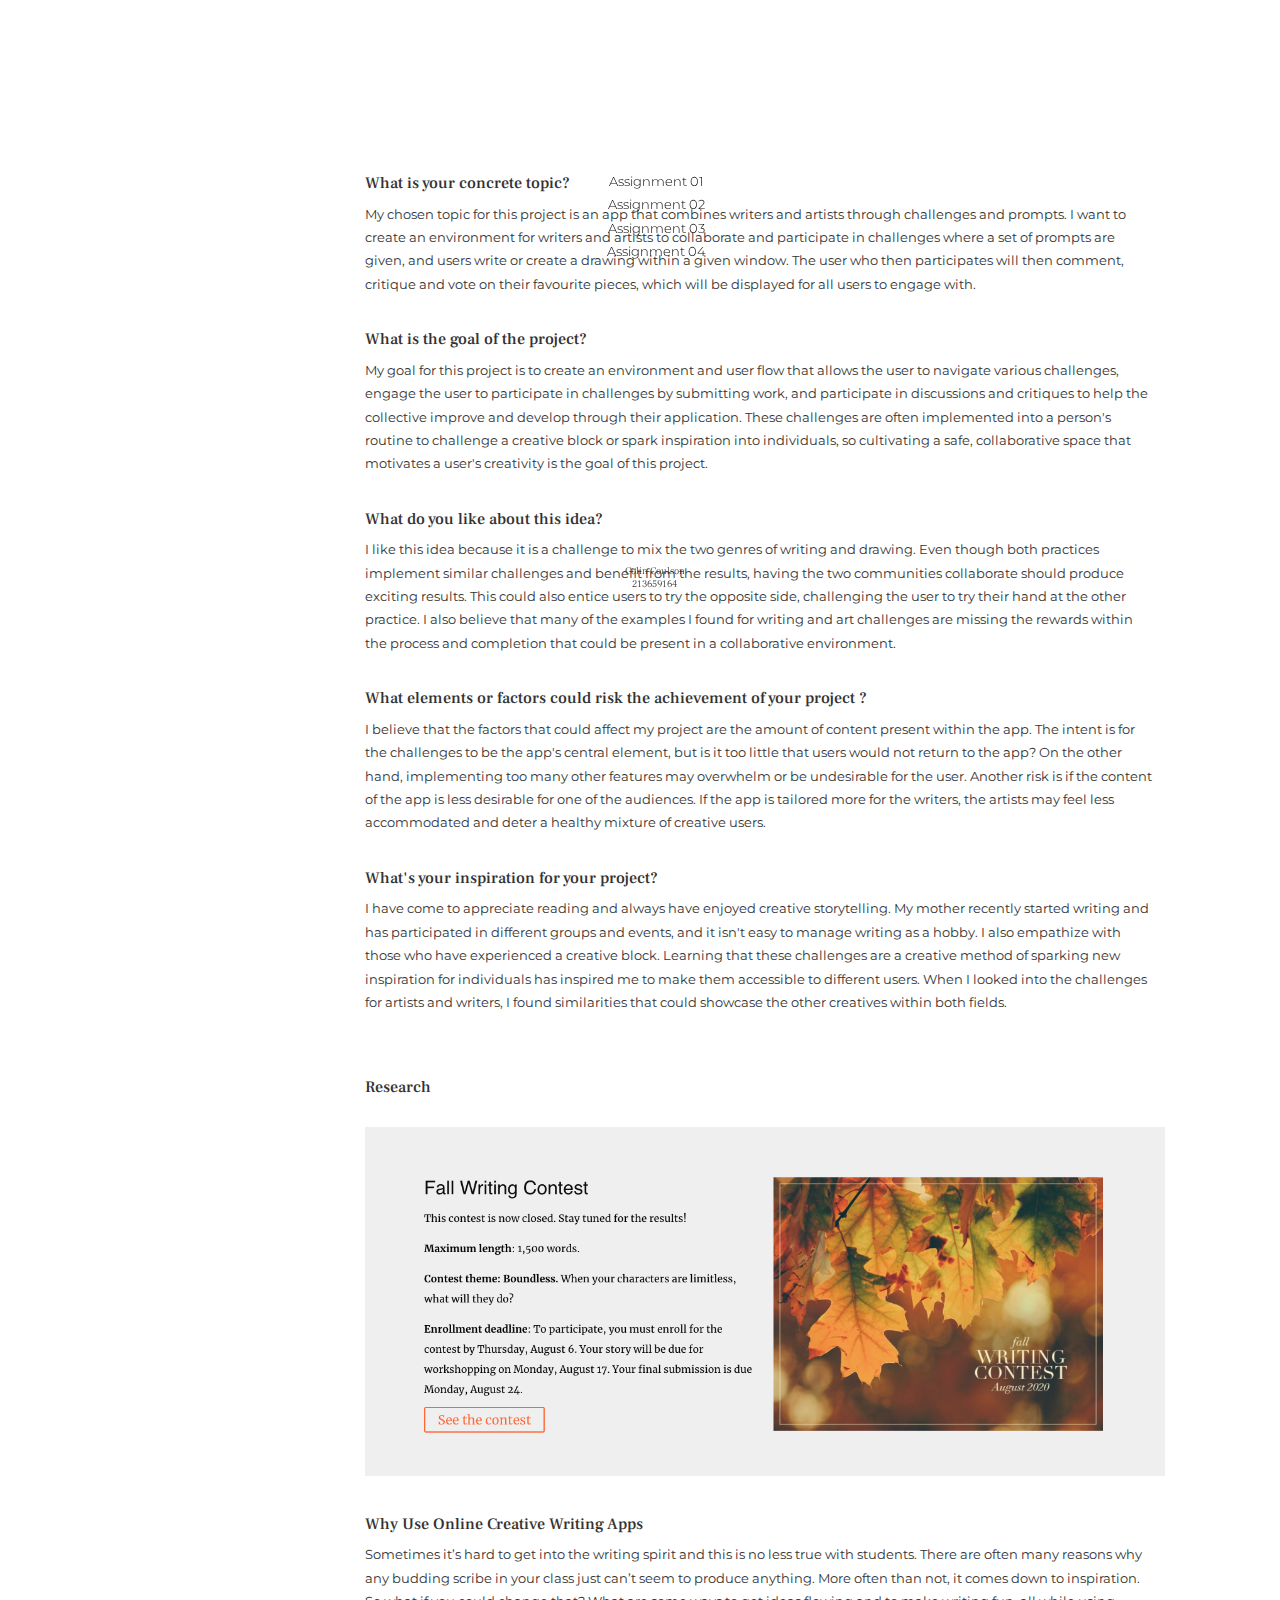
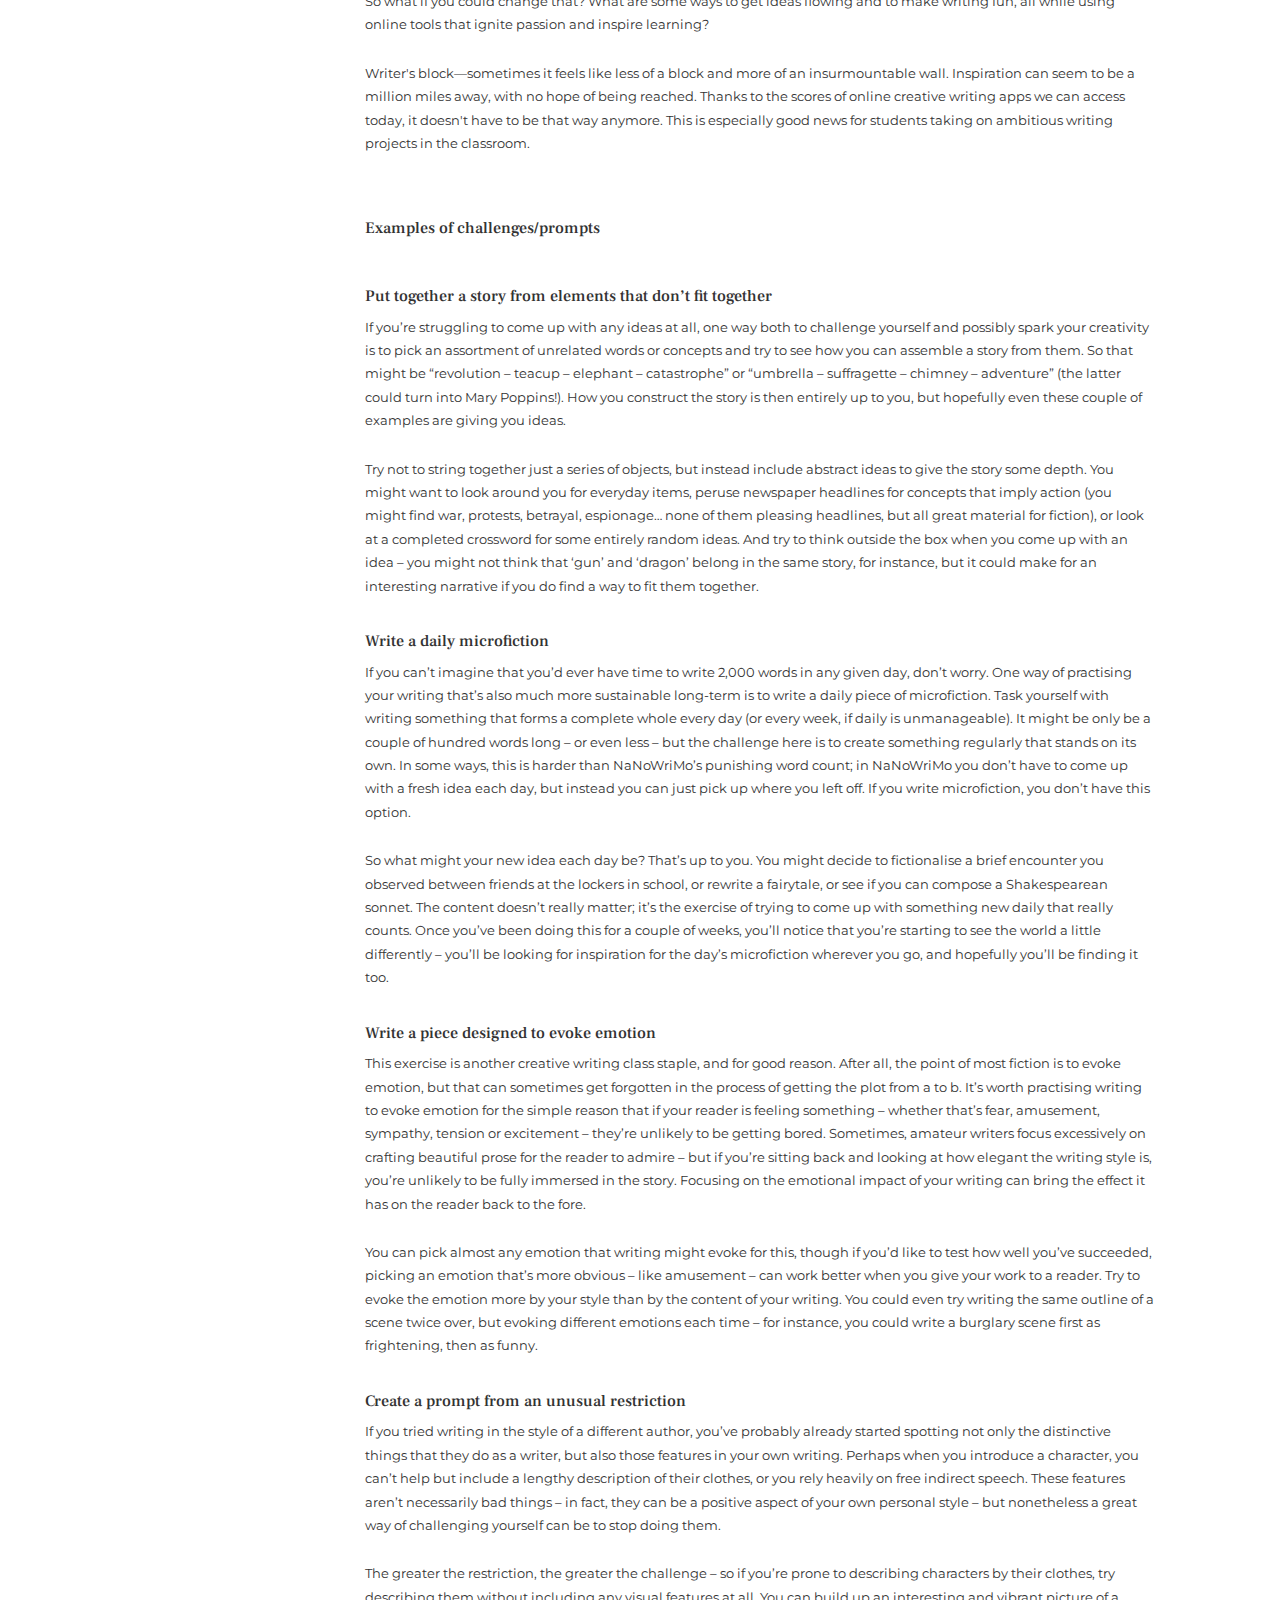
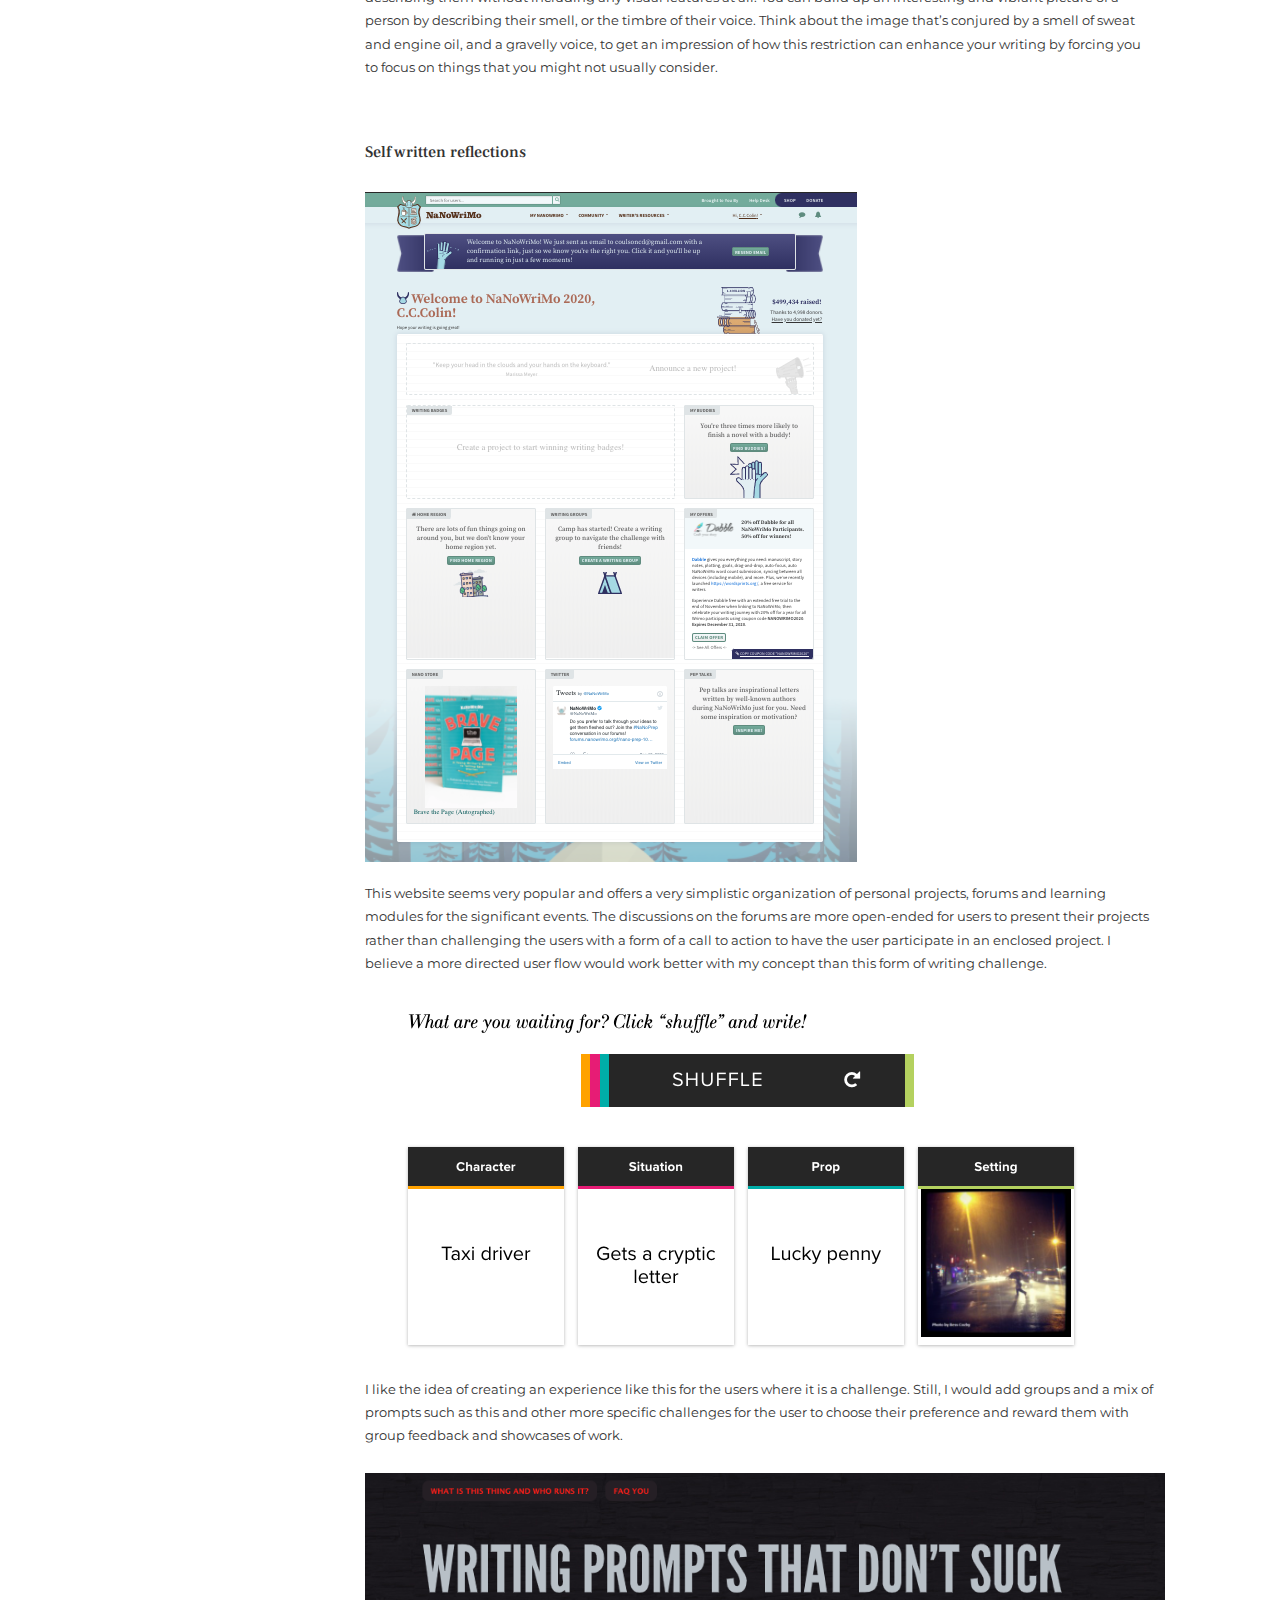
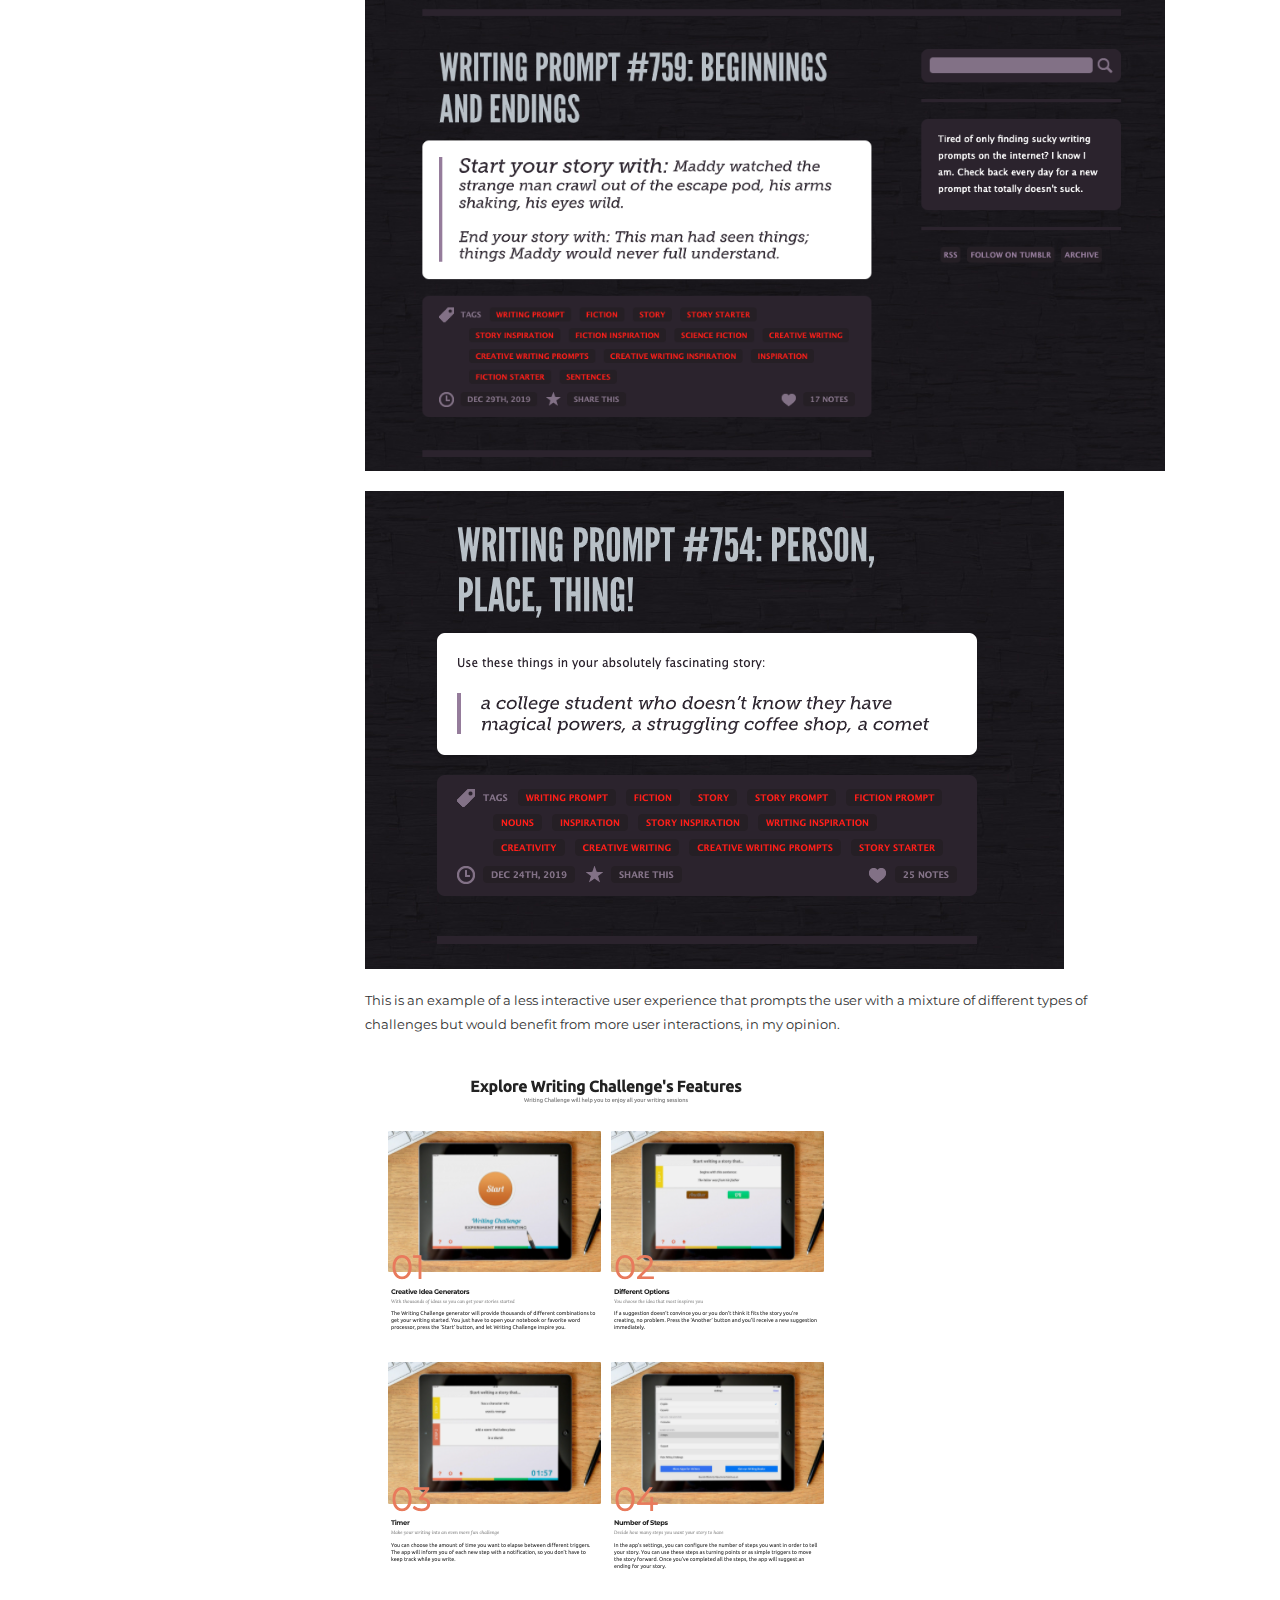
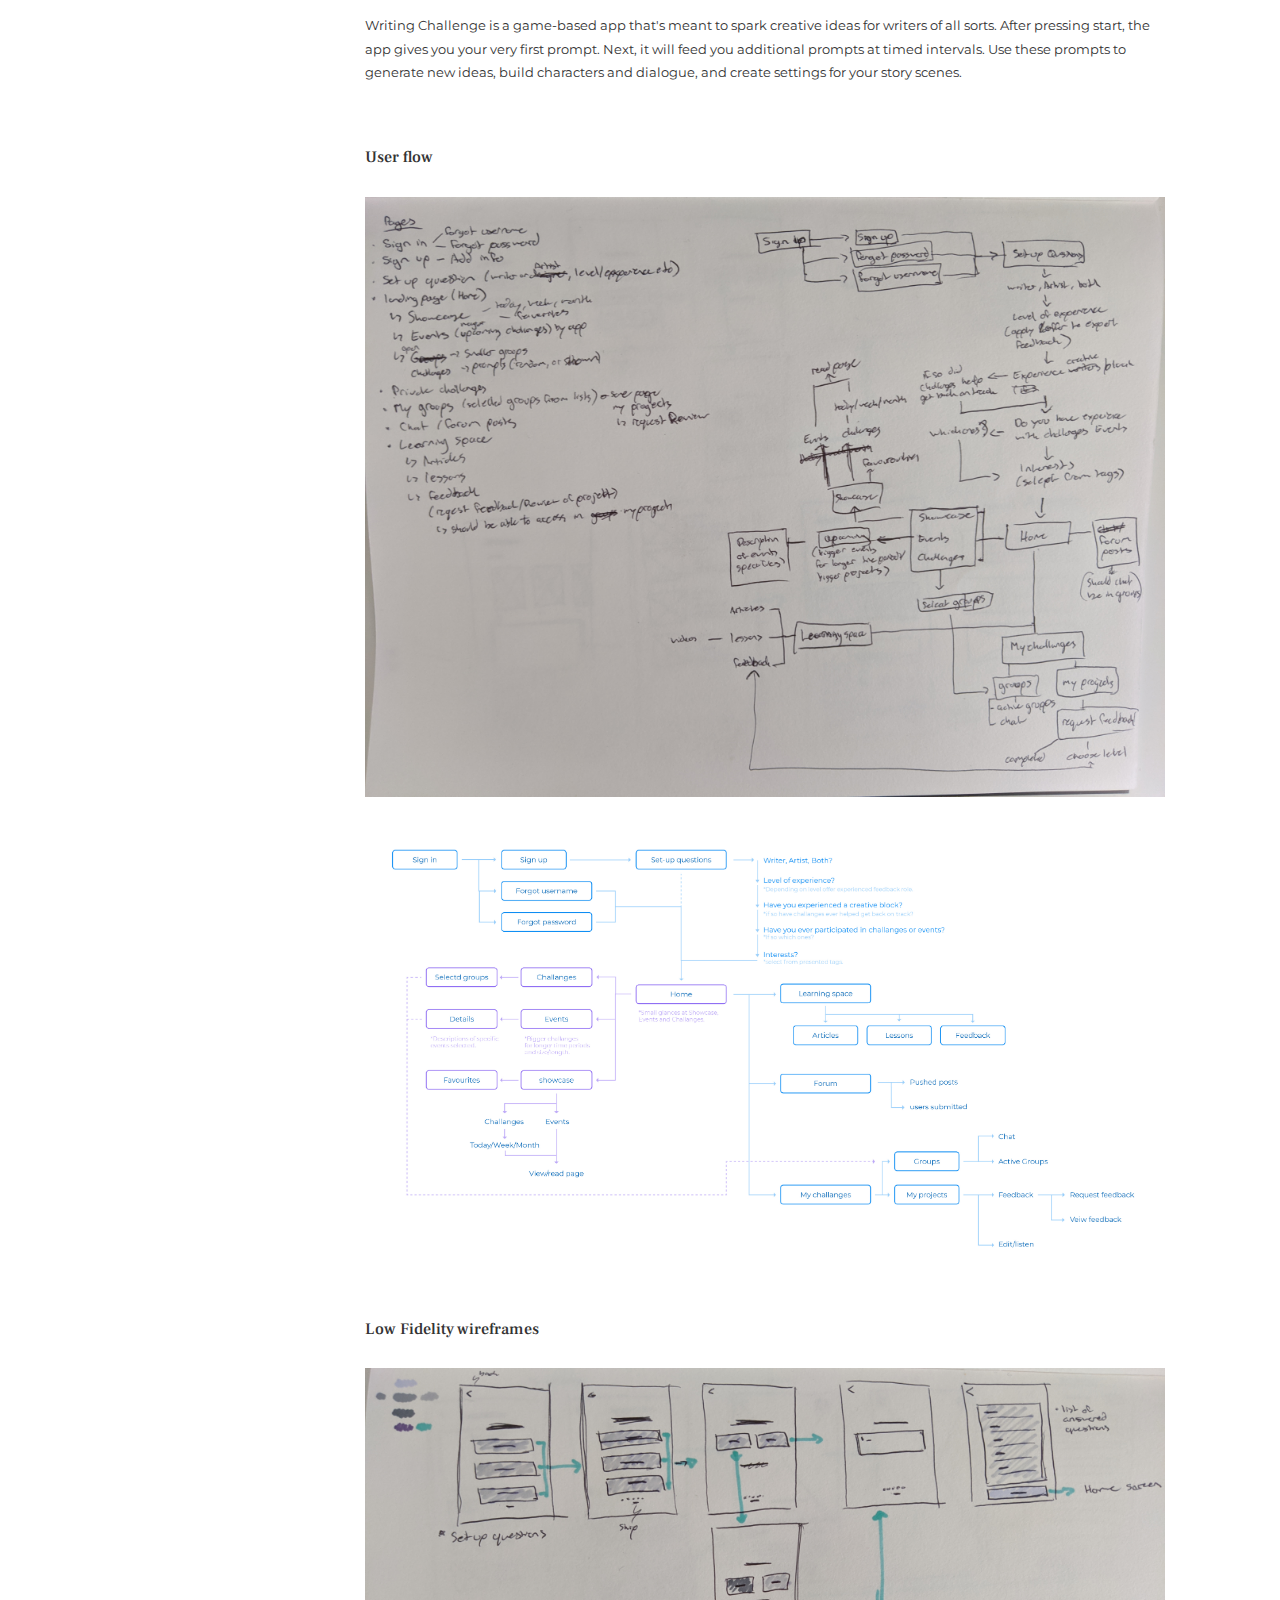
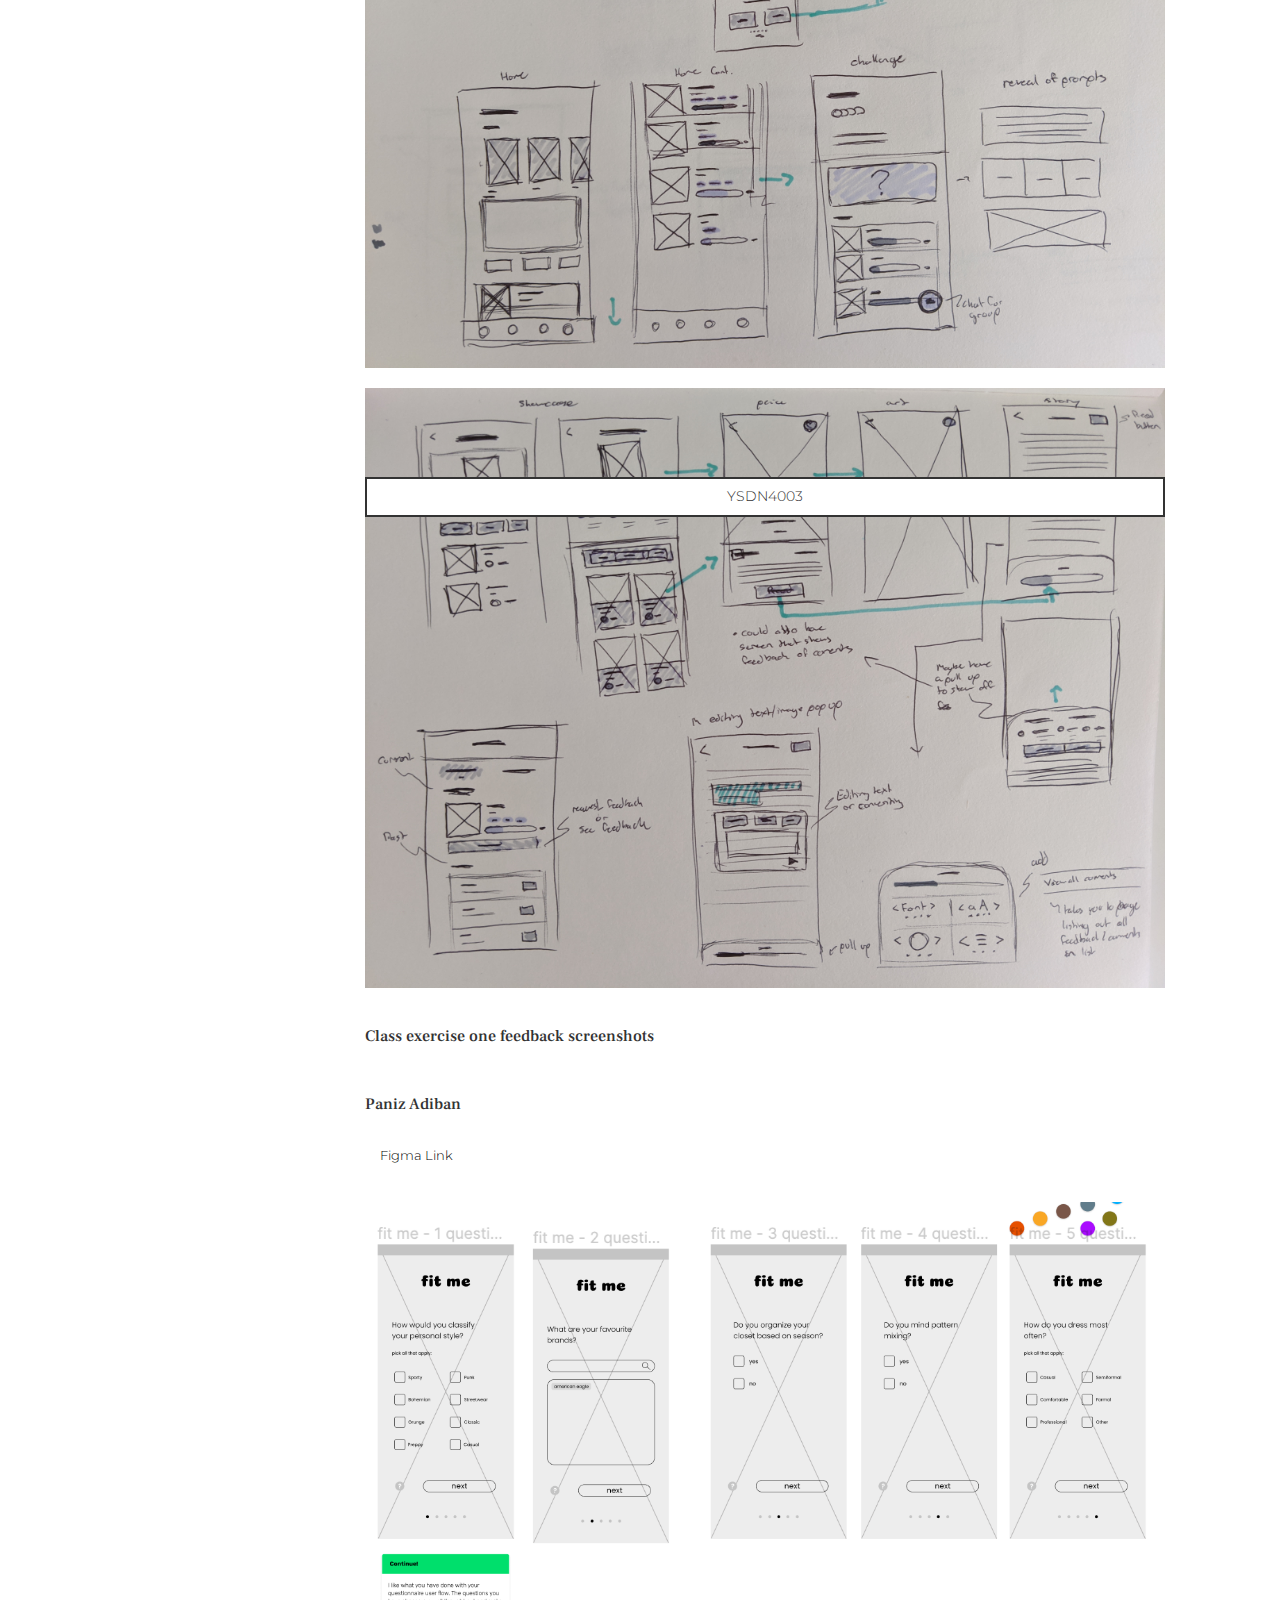
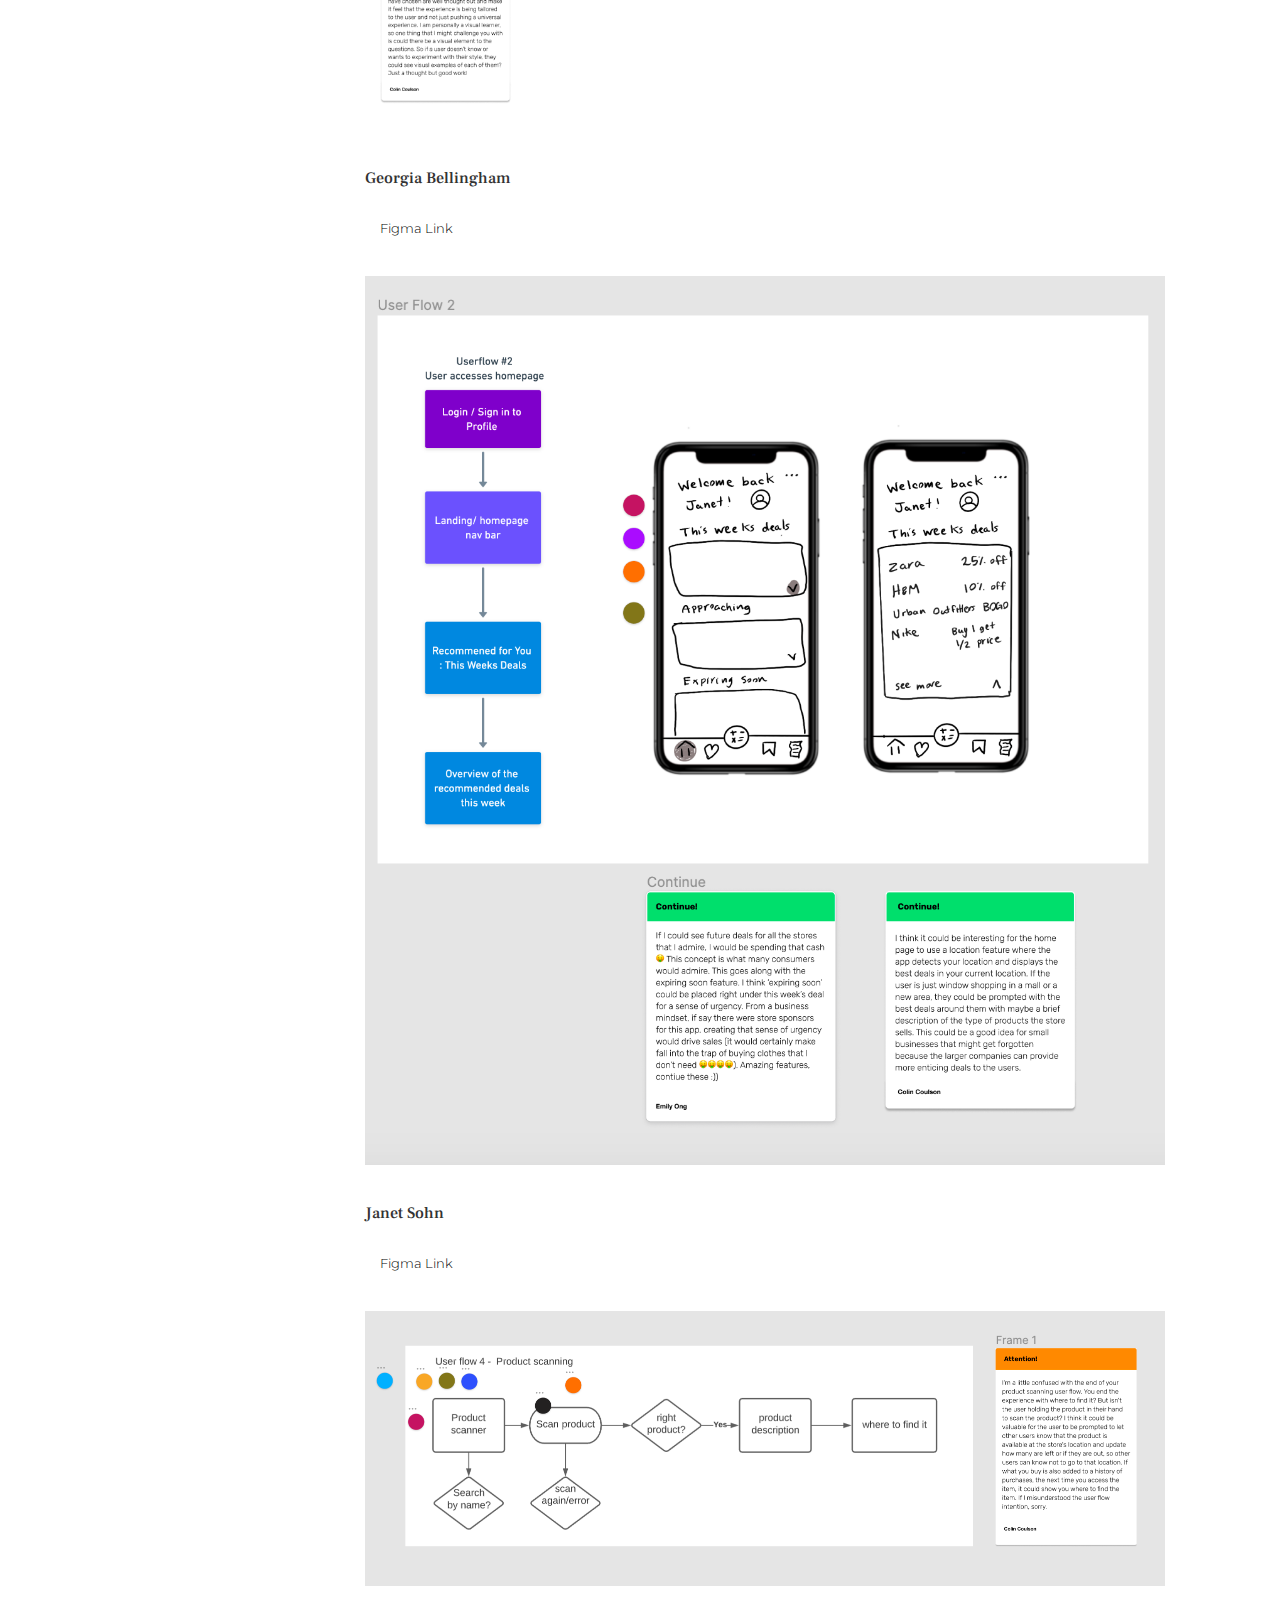
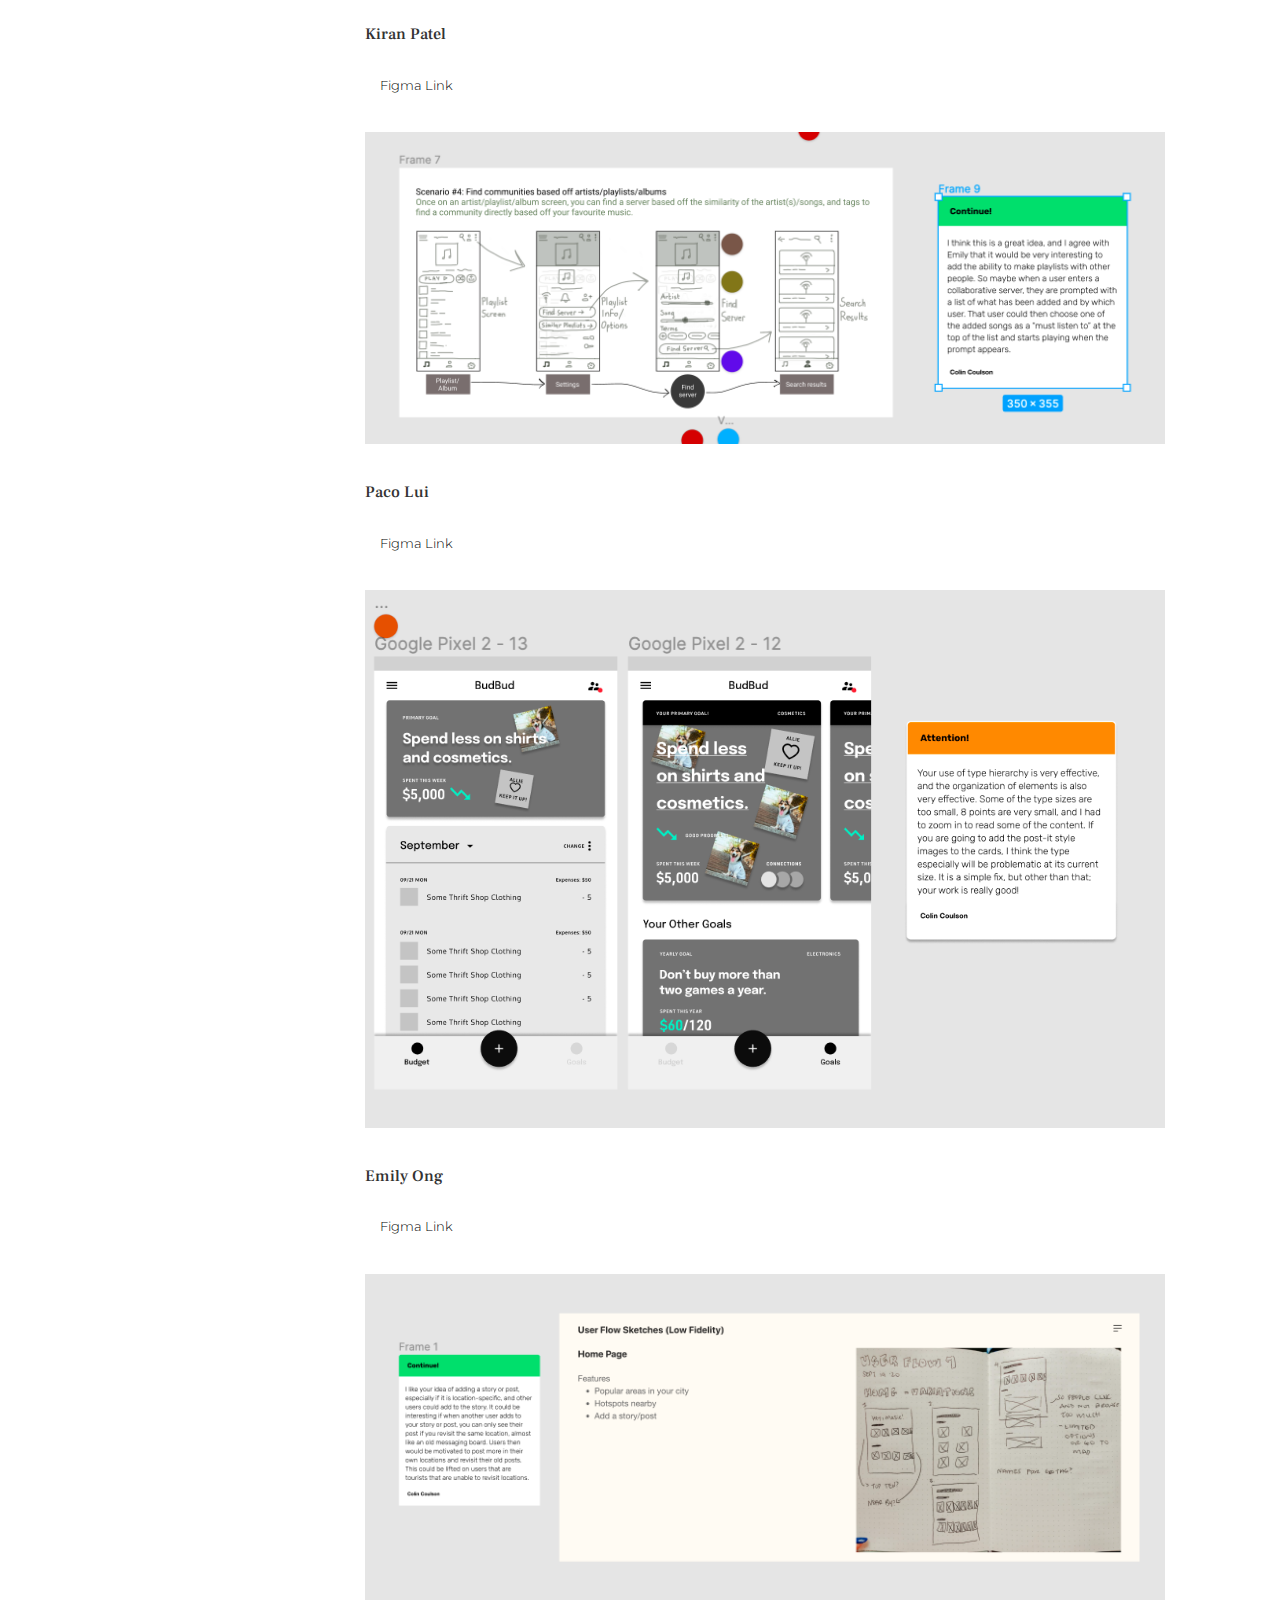
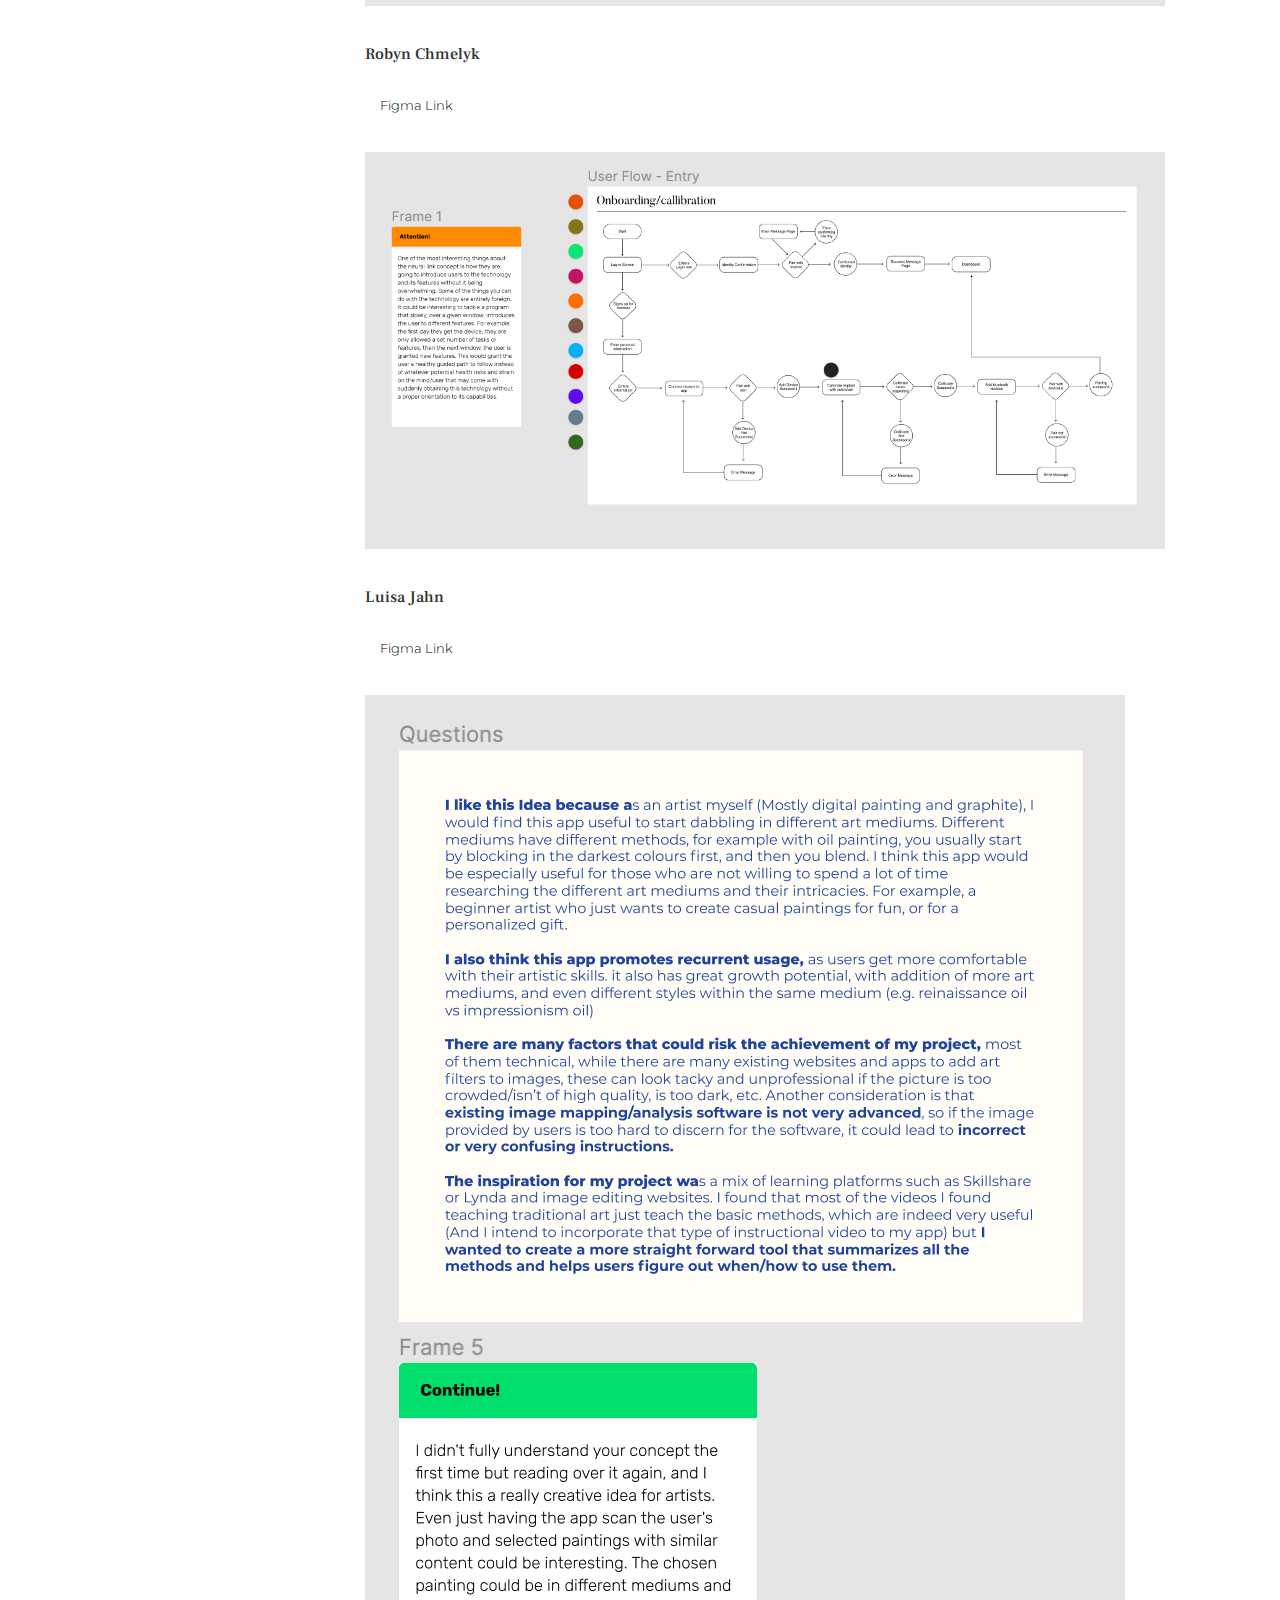
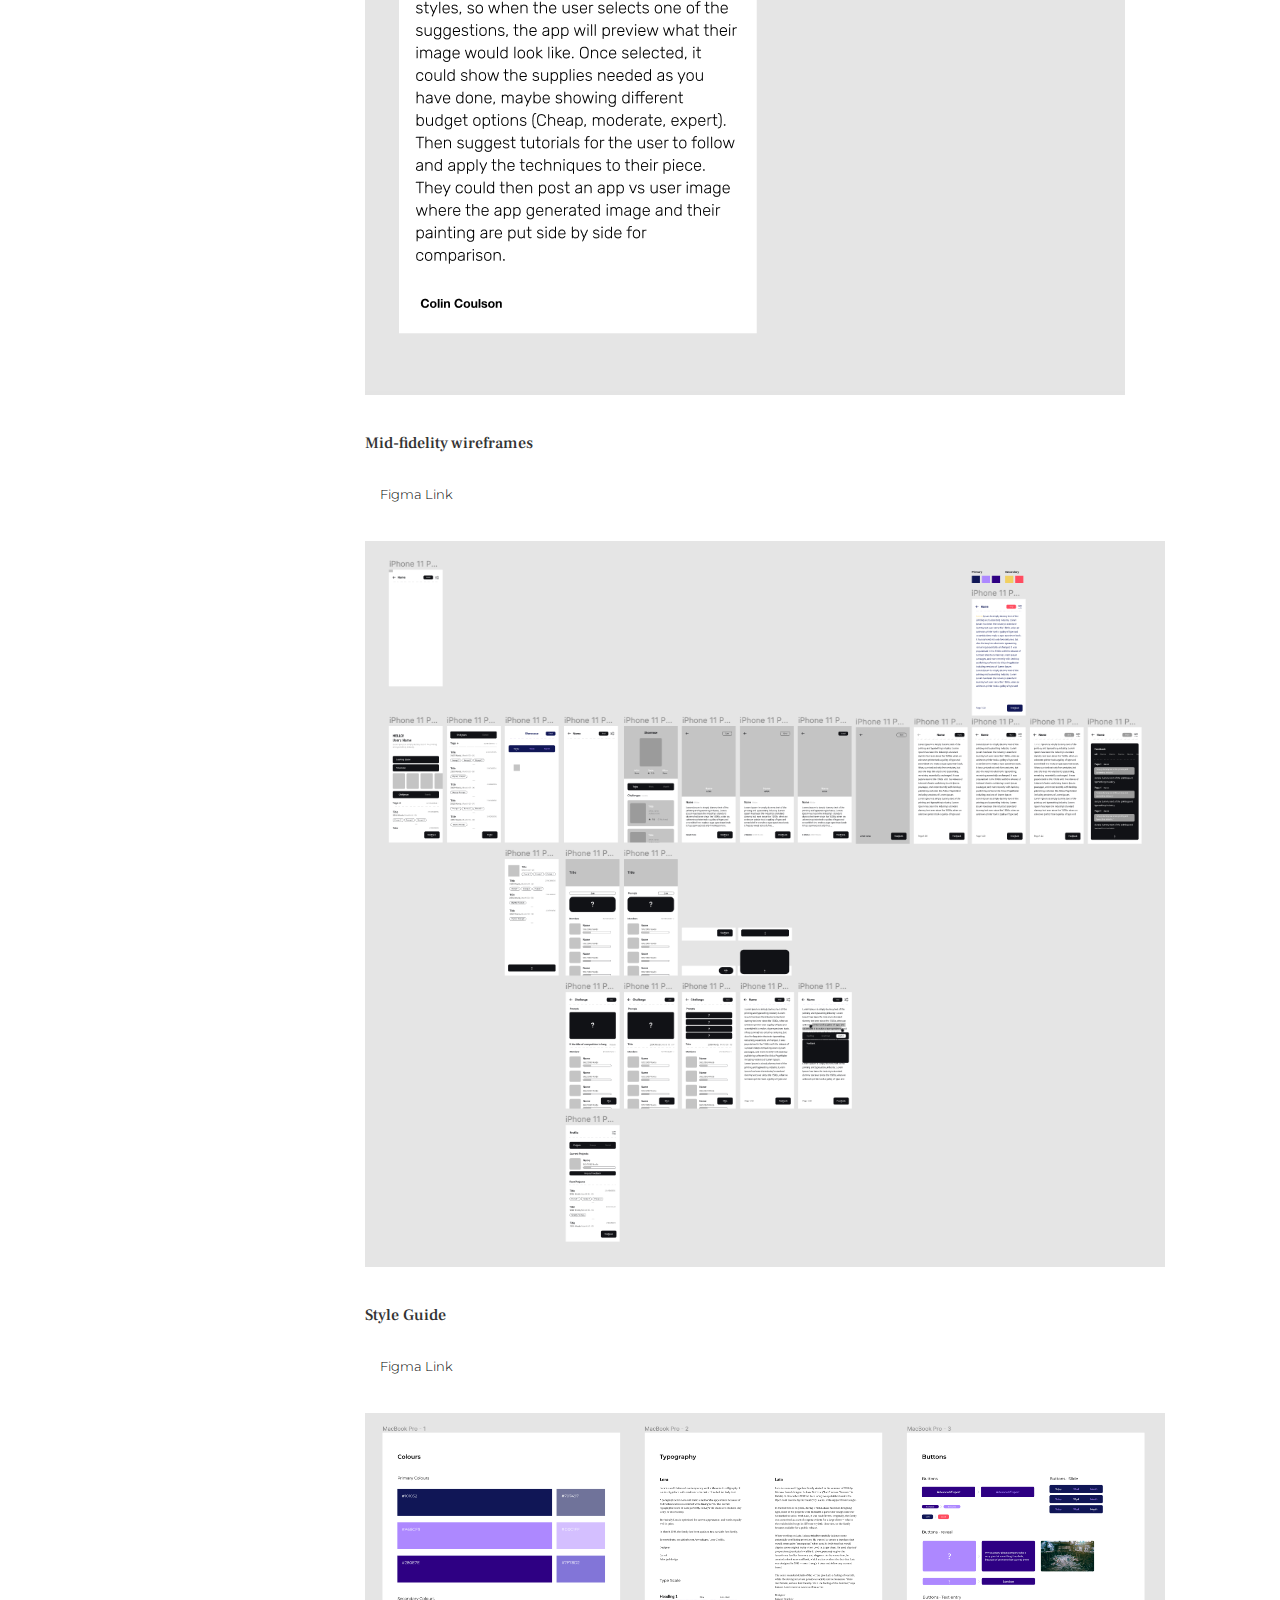
<file: index.html>
<!DOCTYPE html>
<html lang="en">
  <head>
    <meta charset="utf-8">
    <meta http-equiv="X-UA-Compatible" content="IE=edge">
    <meta name="viewport" content="width=device-width, initial-scale=1">
    <!-- The above 3 meta tags *must* come first in the head; any other head content must come *after* these tags -->
    <title>YSDN4003 Colin Coulson</title>

    <!-- Bootstrap -->
    <link href="css/bootstrap.min.css" rel="stylesheet">
    <link rel="stylesheet" href="css/styles.css">
      
    <link href="https://fonts.googleapis.com/css2?family=Montserrat:wght@300;400;500;600&display=swap" rel="stylesheet">
      
    <link href="https://fonts.googleapis.com/css2?family=Frank+Ruhl+Libre:wght@300;400;500;700&display=swap" rel="stylesheet">
 
  </head>
    
    
  <body>
    <main>
        
        <div class="box1" id="box1">
        <h1>C.C.</h1>
        </div>
        
        <div class="box2" id="box2">
        <h2>YSDN4003</h2>
        </div>
        
        <div class="box3" id="box3">
        <ul>
            <li>
                <a href="index.html">Assignment 01</a>
            </li>
            <li>
                <a href="pages/Assignment02.html">Assignment 02</a>
            </li>
            <li>
                <a href="pages/Assignment03.html">Assignment 03</a>
            </li>
            <li>
                <a href="pages/Assignment04.html">Assignment 04</a>
            </li>
            
            <h4>
                Colin Coulson
                <br>
                213659164
            </h4>
        </ul>
        </div>
       
        <!- when adding a photo use 
        div class="gallary"
        img src="" alt="" ->
        
        
        <div class="box4">
        
            <h3>What is your concrete topic?</h3>
                <p>My chosen topic for this project is an app that combines writers and artists through challenges and prompts. I want to create an environment for writers and artists to collaborate and participate in challenges where a set of prompts are given, and users write or create a drawing within a given window. The user who then participates will then comment, critique and vote on their favourite pieces, which will be displayed for all users to engage with. </p>
            
            <h3>What is the goal of the project?</h3>
                <p>My goal for this project is to create an environment and user flow that allows the user to navigate various challenges, engage the user to participate in challenges by submitting work, and participate in discussions and critiques to help the collective improve and develop through their application. These challenges are often implemented into a person's routine to challenge a creative block or spark inspiration into individuals, so cultivating a safe, collaborative space that motivates a user's creativity is the goal of this project.</p>
            
            <h3>What do you like about this idea?</h3>
                <p>I like this idea because it is a challenge to mix the two genres of writing and drawing. Even though both practices implement similar challenges and benefit from the results, having the two communities collaborate should produce exciting results. This could also entice users to try the opposite side, challenging the user to try their hand at the other practice. I also believe that many of the examples I found for writing and art challenges are missing the rewards within the process and completion that could be present in a collaborative environment.</p>
                    
            <h3>What elements or factors could risk the achievement of your project ?</h3>
                <p>I believe that the factors that could affect my project are the amount of content present within the app. The intent is for the challenges to be the app's central element, but is it too little that users would not return to the app? On the other hand, implementing too many other features may overwhelm or be undesirable for the user. Another risk is if the content of the app is less desirable for one of the audiences. If the app is tailored more for the writers, the artists may feel less accommodated and deter a healthy mixture of creative users.</p>
                    
            <h3>What's your inspiration for your project?</h3>
                <p>I have come to appreciate reading and always have enjoyed creative storytelling. My mother recently started writing and has participated in different groups and events, and it isn't easy to manage writing as a hobby. I also empathize with those who have experienced a creative block. Learning that these challenges are a creative method of sparking new inspiration for individuals has inspired me to make them accessible to different users. When I looked into the challenges for artists and writers, I found similarities that could showcase the other creatives within both fields. </p>
           
            <br>
            <h3>Research</h3>
            <br>
            
            <img src="img/Screen%20Shot%202020-09-21%20at%202.45.54%20PM.png" alt="writingcontest">  
            
            <h3>Why Use Online Creative Writing Apps</h3>
                <p>Sometimes it’s hard to get into the writing spirit and this is no less true with students. There are often many reasons why any budding scribe in your class just can’t seem to produce anything. More often than not, it comes down to inspiration. So what if you could change that? What are some ways to get ideas flowing and to make writing fun, all while using online tools that ignite passion and inspire learning?</p>
                <p>Writer's block—sometimes it feels like less of a block and more of an insurmountable wall. Inspiration can seem to be a million miles away, with no hope of being reached. Thanks to the scores of online creative writing apps we can access today, it doesn't have to be that way anymore. This is especially good news for students taking on ambitious writing projects in the classroom.</p>
            
            
            <br>
            <h3>Examples of challenges/prompts</h3>
            <br>
            
            <h3>Put together a story from elements that don’t fit together</h3>
                <p>If you’re struggling to come up with any ideas at all, one way both to challenge yourself and possibly spark your creativity is to pick an assortment of unrelated words or concepts and try to see how you can assemble a story from them. So that might be “revolution – teacup – elephant – catastrophe” or “umbrella – suffragette – chimney – adventure” (the latter could turn into Mary Poppins!). How you construct the story is then entirely up to you, but hopefully even these couple of examples are giving you ideas.</p>
                
                <p>Try not to string together just a series of objects, but instead include abstract ideas to give the story some depth. You might want to look around you for everyday items, peruse newspaper headlines for concepts that imply action (you might find war, protests, betrayal, espionage… none of them pleasing headlines, but all great material for fiction), or look at a completed crossword for some entirely random ideas. And try to think outside the box when you come up with an idea – you might not think that ‘gun’ and ‘dragon’ belong in the same story, for instance, but it could make for an interesting narrative if you do find a way to fit them together.</p>
            <h3>Write a daily microfiction</h3>
                <p>If you can’t imagine that you’d ever have time to write 2,000 words in any given day, don’t worry. One way of practising your writing that’s also much more sustainable long-term is to write a daily piece of microfiction. Task yourself with writing something that forms a complete whole every day (or every week, if daily is unmanageable). It might be only be a couple of hundred words long – or even less – but the challenge here is to create something regularly that stands on its own. In some ways, this is harder than NaNoWriMo’s punishing word count; in NaNoWriMo you don’t have to come up with a fresh idea each day, but instead you can just pick up where you left off. If you write microfiction, you don’t have this option.</p>
                
                <p>So what might your new idea each day be? That’s up to you. You might decide to fictionalise a brief encounter you observed between friends at the lockers in school, or rewrite a fairytale, or see if you can compose a Shakespearean sonnet. The content doesn’t really matter; it’s the exercise of trying to come up with something new daily that really counts. Once you’ve been doing this for a couple of weeks, you’ll notice that you’re starting to see the world a little differently – you’ll be looking for inspiration for the day’s microfiction wherever you go, and hopefully you’ll be finding it too.</p>
            <h3>Write a piece designed to evoke emotion</h3>
                <p>This exercise is another creative writing class staple, and for good reason. After all, the point of most fiction is to evoke emotion, but that can sometimes get forgotten in the process of getting the plot from a to b. It’s worth practising writing to evoke emotion for the simple reason that if your reader is feeling something – whether that’s fear, amusement, sympathy, tension or excitement – they’re unlikely to be getting bored. Sometimes, amateur writers focus excessively on crafting beautiful prose for the reader to admire – but if you’re sitting back and looking at how elegant the writing style is, you’re unlikely to be fully immersed in the story. Focusing on the emotional impact of your writing can bring the effect it has on the reader back to the fore.</p>
                
                <p>You can pick almost any emotion that writing might evoke for this, though if you’d like to test how well you’ve succeeded, picking an emotion that’s more obvious – like amusement – can work better when you give your work to a reader. Try to evoke the emotion more by your style than by the content of your writing. You could even try writing the same outline of a scene twice over, but evoking different emotions each time – for instance, you could write a burglary scene first as frightening, then as funny.</p>
            <h3>Create a prompt from an unusual restriction</h3>
                <p>If you tried writing in the style of a different author, you’ve probably already started spotting not only the distinctive things that they do as a writer, but also those features in your own writing. Perhaps when you introduce a character, you can’t help but include a lengthy description of their clothes, or you rely heavily on free indirect speech. These features aren’t necessarily bad things – in fact, they can be a positive aspect of your own personal style – but nonetheless a great way of challenging yourself can be to stop doing them.</p>
            
                <p>The greater the restriction, the greater the challenge – so if you’re prone to describing characters by their clothes, try describing them without including any visual features at all. You can build up an interesting and vibrant picture of a person by describing their smell, or the timbre of their voice. Think about the image that’s conjured by a smell of sweat and engine oil, and a gravelly voice, to get an impression of how this restriction can enhance your writing by forcing you to focus on things that you might not usually consider.</p>
            
            <br>
            <h3>Self written reflections</h3>
            <br>
            
             <!- Add images ->
            <img src="img/Screen%20Shot%202020-09-21%20at%201.53.12%20PM.png" alt="nanowrimo">
                <p>This website seems very popular and offers a very simplistic organization of personal projects, forums and learning modules for the significant events. The discussions on the forums are more open-ended for users to present their projects rather than challenging the users with a form of a call to action to have the user participate in an enclosed project. I believe a more directed user flow would work better with my concept than this form of writing challenge.</p>
            
             <!- Add images ->
            <img src="img/Screen%20Shot%202020-09-21%20at%209.58.08%20PM.png" alt="writerigniter">
                <p>I like the idea of creating an experience like this for the users where it is a challenge. Still, I would add groups and a mix of prompts such as this and other more specific challenges for the user to choose their preference and reward them with group feedback and showcases of work.</p>
            
             <!- Add images ->
            <img src="img/Screen%20Shot%202020-09-21%20at%2010.00.27%20PM.png" alt="imageprompts">
            <img src="img/Screen%20Shot%202020-09-21%20at%2010.00.53%20PM.png" alt="imageprompts2">
                <p>This is an example of a less interactive user experience that prompts the user with a mixture of different types of challenges but would benefit from more user interactions, in my opinion.</p>
            
             <!- Add images ->
            <img src="img/Screen%20Shot%202020-09-21%20at%2010.08.14%20PM.png" alt="Writingchallenge">
                <p>Writing Challenge is a game-based app that's meant to spark creative ideas for writers of all sorts. After pressing start, the app gives you your very first prompt. Next, it will feed you additional prompts at timed intervals. Use these prompts to generate new ideas, build characters and dialogue, and create settings for your story scenes.</p>
            
            <br>
            <h3>User flow</h3>
            <br>
            
            <img src="img/IMG_20200922_160519.jpg" alt="userflowsketches">
            <img src="img/Userflow-01.jpg" alt="userflow">
            
            <br>
            <h3>Low Fidelity wireframes</h3>
            <br>
            
            <img src="img/IMG_20200922_160536.jpg" alt="lowpic1">
            <img src="img/IMG_20200922_160547.jpg" alt="lowpic2">
            
            <br>
            <h3>Class exercise one feedback screenshots
            </h3>
            <br>
            
            <h3>Paniz Adiban</h3>
            <br>
            <a href="https://www.figma.com/file/uNAPVGNtdxC9abb5Qv4C1Z/Assignment-1?node-id=73%3A896">Figma Link</a>
            <img src="img/Screen%20Shot%202020-09-23%20at%202.14.02%20PM.png" alt="Screenshot1" id="feedbackimg">
            
            <h3>Georgia Bellingham</h3>
            <br>
            <a href="https://www.figma.com/file/cPFUjH7kM1F3s5CcnrvMyM/Assigment-1?node-id=1%3A11">Figma Link</a>
            <img src="img/Screen%20Shot%202020-09-23%20at%202.18.30%20PM.png" alt="screenshot2" id="feedbackimg">
            
            <h3>Janet Sohn</h3>
            <br>
            <a href="https://www.figma.com/file/SSAcJnN4war9xO3Hme4IFE/Assignment-1?node-id=53%3A8">Figma Link</a>
            <img src="img/Screen%20Shot%202020-09-23%20at%202.20.18%20PM.png" alt="screenshot3" id="feedbackimg">
            
            <h3>Kiran Patel</h3>
            <br>
            <a href="https://www.figma.com/file/vz2CQFiRTIDxX7cWC7ZIuU/Assignment-1-Progress?node-id=43%3A8">Figma Link</a>
            <img src="img/Screen%20Shot%202020-09-23%20at%202.22.02%20PM.png" alt="screenshot4" id="feedbackimg">
            
            <h3>Paco Lui</h3>
            <br>
            <a href="https://www.figma.com/file/xYQwNR4cTGwI1PaFK53HmI/YSDN4003-Assignment-1-Work-File?node-id=3%3A705">Figma Link</a>
            <img src="img/Screen%20Shot%202020-09-23%20at%202.23.47%20PM.png" alt="screenshot5" id="feedbackimg">
            
            <h3>Emily Ong</h3>
            <br>
            <a href="https://www.figma.com/file/IZyS093SMSpaBkKfbCUN3x/Week-2-Mid-Fidel-Update?node-id=56%3A2">Figma Link</a>
            <img src="img/Screen%20Shot%202020-09-23%20at%202.24.51%20PM.png" alt="screenshot6" id="feedbackimg">
            
            <h3>Robyn Chmelyk</h3>
            <br>
            <a href="https://www.figma.com/file/KneqcaWKnJypmSAJAzJUzA/Assignment-1?node-id=71%3A178">Figma Link</a>
            <img src="img/Screen%20Shot%202020-09-23%20at%202.25.49%20PM.png" alt="screenshot7" id="feedbackimg">
            
            <h3>Luisa Jahn</h3>
            <br>
            <a href="https://www.figma.com/file/egdulPUCMTnBcCJuBWrJtn/assignment-1?node-id=63%3A89">Figma Link</a>
            <img src="img/Screen%20Shot%202020-09-23%20at%202.26.43%20PM.png" alt="screenshot8" id="feedbackimg">

            
            <br>
            <h3>Mid-fidelity wireframes</h3>
            <br>
            <a href="https://www.figma.com/file/spoqTY2CcNZZAPG1digHPT/YSDN4003-Assignment-1?node-id=79%3A2">Figma Link</a>
            <img src="img/Screen%20Shot%202020-10-05%20at%2010.19.21%20AM.png" alt="screenshot9" id="feedbackimg">
            
            <br>
            <h3>Style Guide</h3>
            <br>
            <a href="https://www.figma.com/file/spoqTY2CcNZZAPG1digHPT/YSDN4003-Assignment-1?node-id=140%3A272">Figma Link</a>
            <img src="img/Screen%20Shot%202020-10-05%20at%2010.19.06%20AM.png" alt="screenshot10" id="feedbackimg">
            
            <br>
            <h3>High-fidelity prototypes</h3>
            <br>
            <a href="https://www.figma.com/file/spoqTY2CcNZZAPG1digHPT/YSDN4003-Assignment-1?node-id=137%3A19">Figma Link</a>
            <img src="img/Screen%20Shot%202020-10-05%20at%2010.19.41%20AM.png" alt="screenshot11" id="feedbackimg">
            
           
        </div>
        
        
    </main>

    
    <script src="https://ajax.googleapis.com/ajax/libs/jquery/1.12.4/jquery.min.js"></script>
    
    <script src="js/bootstrap.min.js"></script>
  </body>
</html>
</file>
<file: css/styles.css>
body {
    margin: auto;
}

main {
    display: grid;
    grid-template-columns: 170px 800px;
    grid-template-rows: ;
    grid-template-areas: 
        "box1 box2"
        "box3 box4";
    grid-column-gap: 80px;
    grid-row-gap: 50px;
    margin: auto;
    max-width: 1050px;
}

img {
    max-width: 800px;
    margin-bottom: 20px;
}

/* start of grid boxes */

.box1 {
    grid-area: box1;
    align-self: center;
    justify-self: center;
        
}

.box2 {
    grid-area: box2;
    align-self: center;
    justify-self: center; 
    
}

.box3 {
    grid-area: box3;
    justify-self: center; 
}

.box4 {
    grid-area: box4;
    margin-top: 105px;
}

#box1 {
    position: fixed;
    margin-top: 40px;
}

#box2 {
    position: fixed;
    margin-top: 40px;
    margin-left: 250px;
}

#box3 {
    position: fixed;
    margin-top: 170px;
    margin-left: 32px;
}

/* start of type elements */

h1 {
    font-family: 'Frank Ruhl Libre', serif;
    font-size: 18px;
    font-weight: 500; 
    text-align: center;
    color: white;
    background: black;
    width: 170px;
    height: 40px;
    padding-top: 10px;
    
}

h2 {
    font-family: 'Montserrat', sans-serif;
    font-weight: 300;
    font-size: 14px;
    text-align: center;
    padding-top: 10px;
    border: 2px solid;
    height: 40px;
    width: 800px;
    background-color: white;
    position: static;
}

h3 {
    font-family: 'Frank Ruhl Libre', serif;
    font-size: 16px;
    font-weight: 500;
    width: 800px;
}

h4 {
    font-family: 'Frank Ruhl Libre', serif;
    font-size: 10px;
    font-weight: 300;
    line-height: 1.3;
    margin-top: 300px;
    margin-left: 12px;
}

p {
    font-family: 'Montserrat', sans-serif;
    font-weight: 400;
    font-size: 13px;
    line-height: 1.8;
    width: 790px;
    padding-bottom: 15px;
}

/* Buttons and lists */

a {
    font-family: 'Montserrat', sans-serif;
    color: black;
    text-decoration: none;
    font-size: 13px;
    font-weight: 300;
    margin-left: 15px;
    line-height: 1.8;
    text-align: center;
    
}

a:hover {
    font-family: 'Montserrat', sans-serif;
    color: #F6CC43;
    text-decoration: none;
    font-weight: 500;
    font-size: 13px;
    text-align: center;
}

ul {
    list-style-type: none;
    text-align: center;
    padding-left: 0px;
    margin-left: -15px;
}

/* Exercise one images */

#feedbackimg {
    margin-top: 35px;
}

#assignmentthreeimg {
    margin-top: 35px
}

#assignmentfourimg {
    margin-top: 35px
}

#assignment4box4 {
    max-width: 100px;
}
</file>
